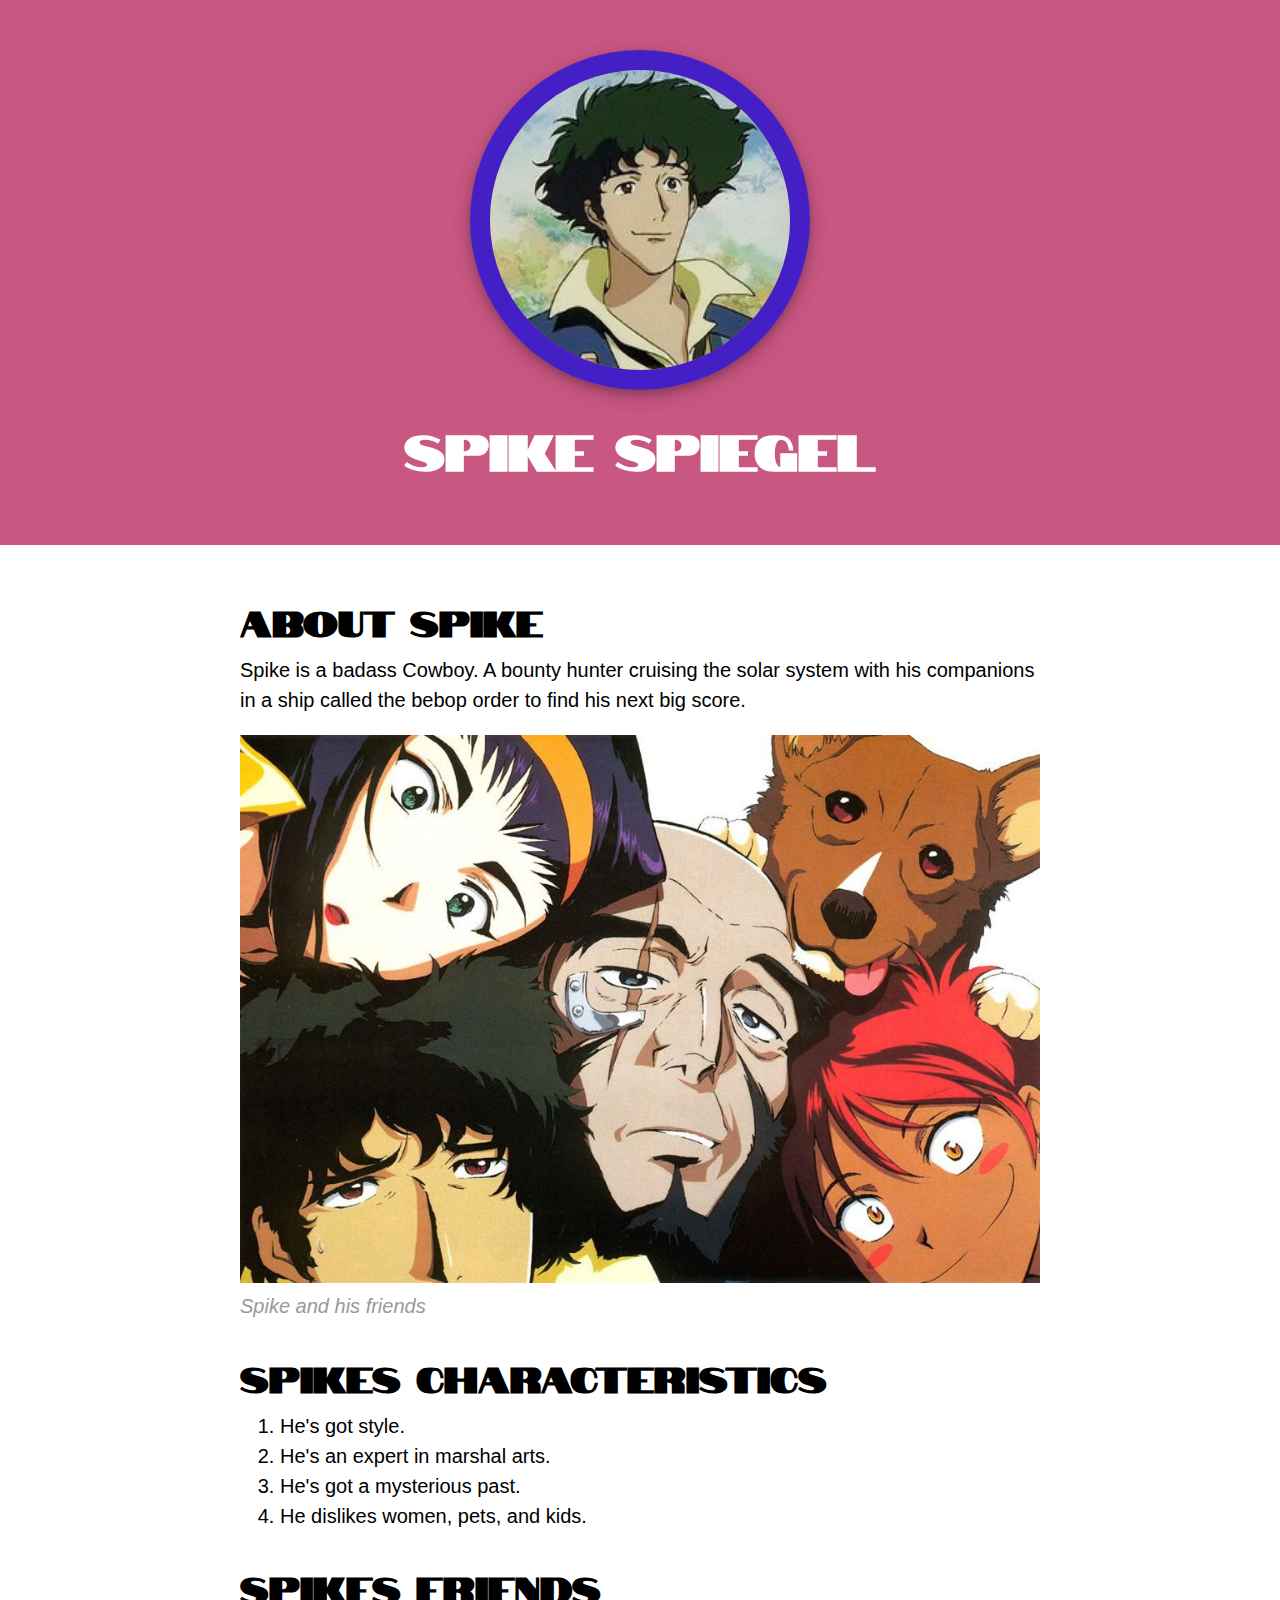
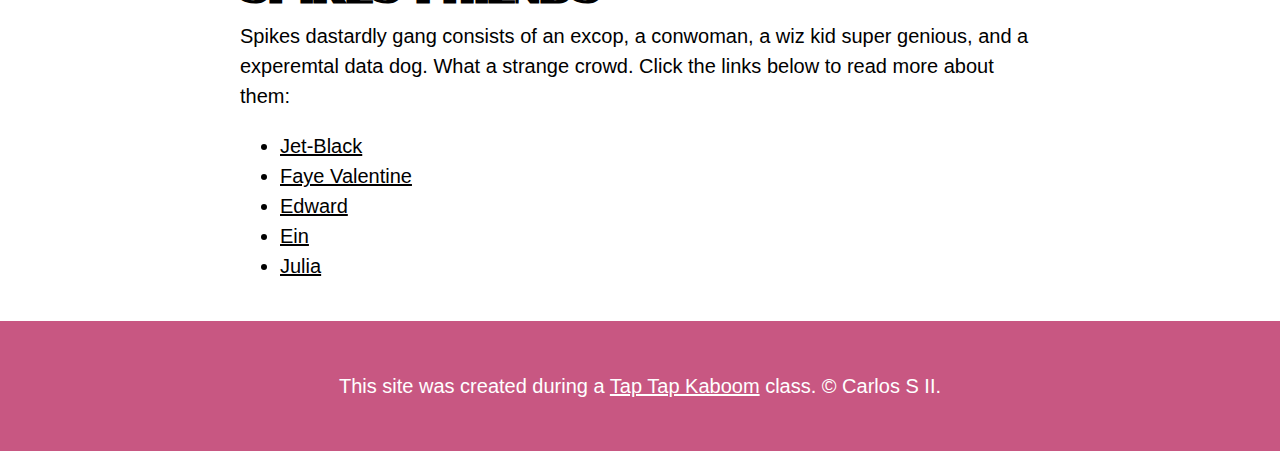
<file: index.html>
<!DOCTYPE html>
<html>
<head>
	<title>Spike Spiegel</title>
	<link rel="icon" href="img/Spike-Avatar.jpeg">
	<link rel="stylesheet" type="text/css" href="css/hero.css">
	<link href="https://fonts.googleapis.com/css2?family=Notable&display=swap" rel="stylesheet">
</head>
<body>
	<!-- header element-->
	<header>
		<img src="img/Spike-Avatar.jpeg">
		<h1>Spike Spiegel</h1>
	</header>

	<!-- main element -->
	<main>
		<h2>About Spike</h2>
		<p>Spike is a badass Cowboy. A bounty hunter cruising the solar system with his companions in a ship called the bebop order to find his next big score. </p>
		<img src="img/Spike and friends.jpeg">
		<p class="caption">Spike and his friends</p>
		
		<!-- Characteristics -->
		<h2>Spikes Characteristics</h2>
		<ol>
			<li>He's got style.</li>
			<li>He's an expert in marshal arts.</li>
			<li>He's got a mysterious past.</li>
			<li>He dislikes women, pets, and kids.</li>
		</ol>
		
		<!-- Frineds -->
		<h2>Spikes Friends</h2>
		<p>Spikes dastardly gang consists of an excop, a conwoman, a wiz kid super genious, and a experemtal data dog. What a strange crowd. Click the links below to read more about them:</p>
		<ul>
			<li><a target="_blank" href="https://cowboybebop.fandom.com/wiki/Jet_Black">Jet-Black</a></li>
			<li><a target="_blank" href="https://cowboybebop.fandom.com/wiki/Faye_Valentine">Faye Valentine</a></li>
			<li><a target="_blank" href="https://cowboybebop.fandom.com/wiki/Edward">Edward</a></li>
			<li><a target="_blank" href="https://cowboybebop.fandom.com/wiki/Ein">Ein</a></li>
			<li><a target="_blank" href="https://cowboybebop.fandom.com/wiki/Julia">Julia</a></li>
			
		</ul>

	</main>

	<!-- Footer Element -->
	<footer>
		<p>This site was created during a <a target="_blank" href="https://taptapkaboom.com">Tap Tap Kaboom</a> class. &copy; Carlos S II.</p>
	</footer>

</body>
</html>
</file>
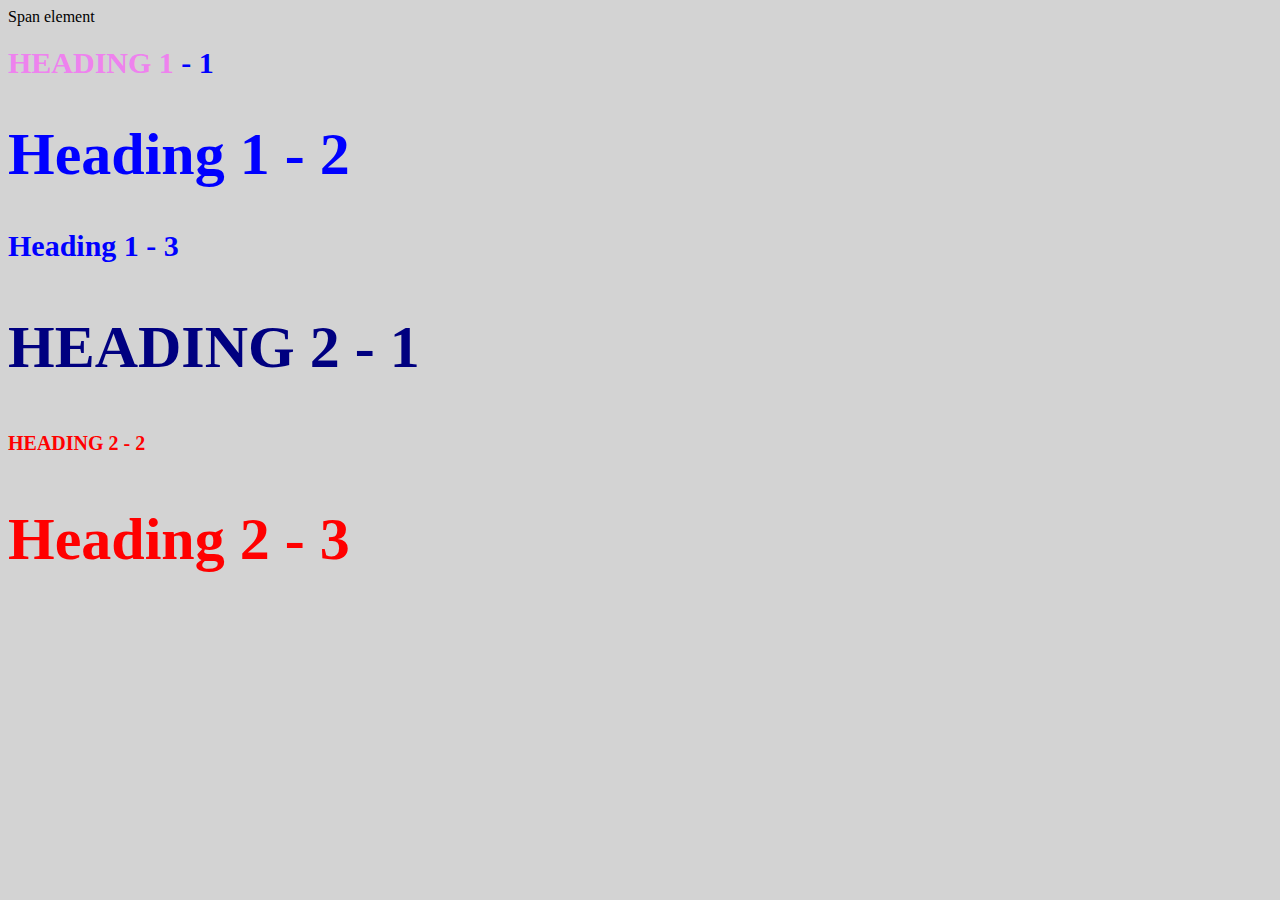
<file: style-test.html>
<!DOCTYPE html>
<html>
<head>
	<title>Style Test</title>
	<link rel="stylesheet" type="text/css" href="css/test.css">
</head>
<body>
	<span>Span element</span>
	<h1 class="uppercase"><span>Heading 1</span> - 1</h1>
	<h1 class="big">Heading 1 - 2</h1>
	<h1>Heading 1 - 3</h1>
	<h2 class="big uppercase">Heading 2 - 1</h2>
	<h2 class="uppercase">Heading 2 - 2</h2>
	<h2 class="big">Heading 2 - 3</h2>

</body>
</html>
</file>
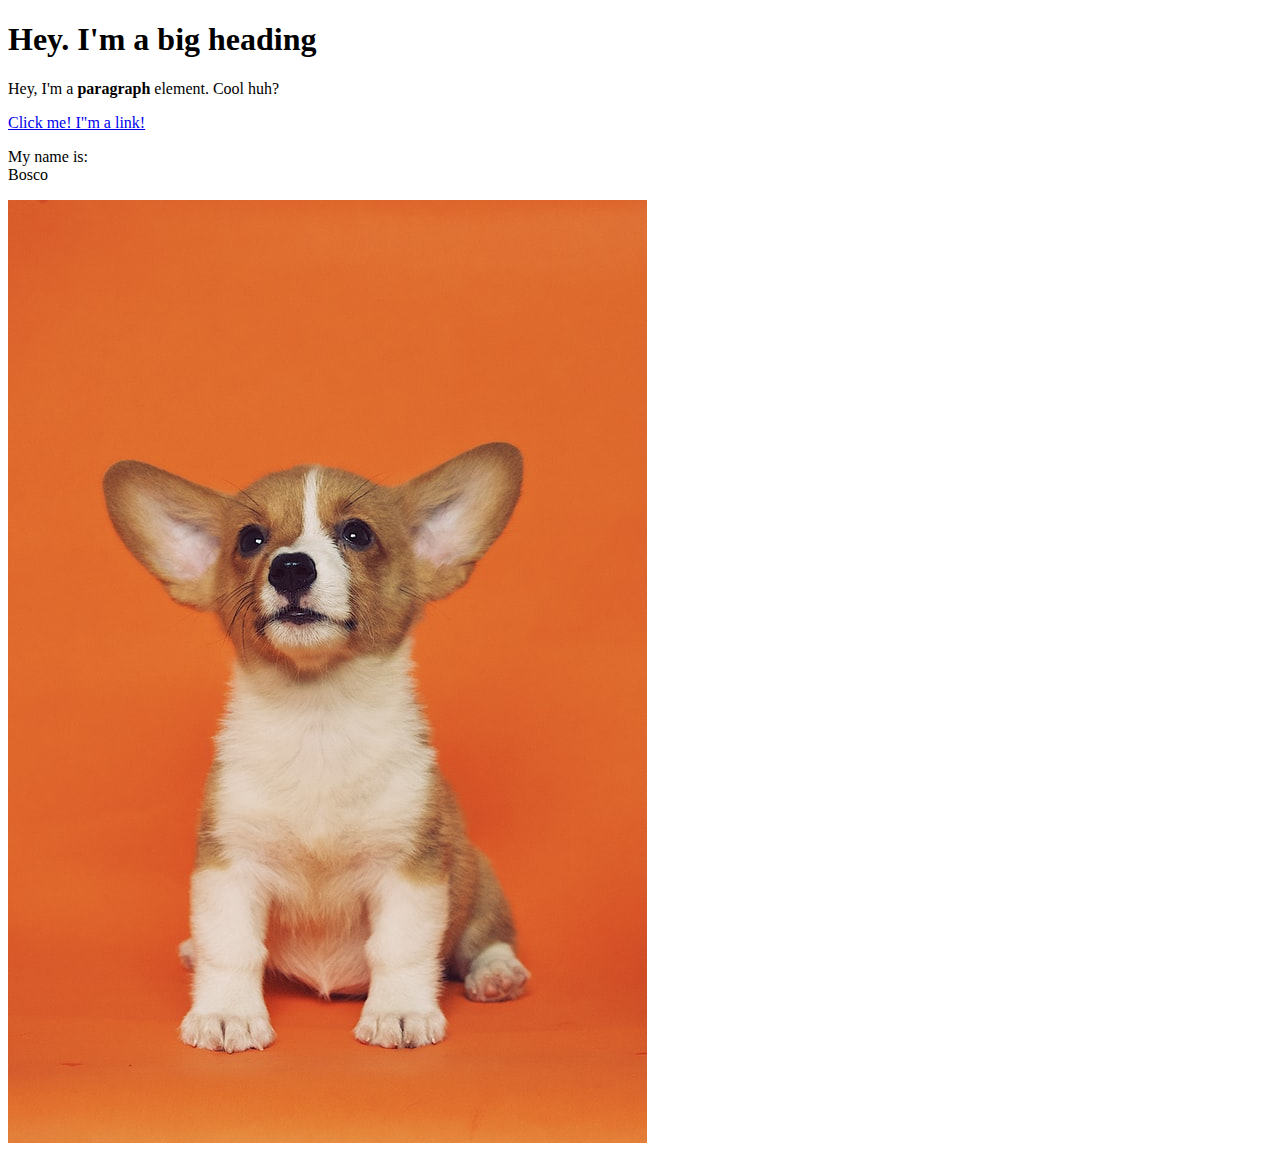
<file: test.html>
<!DOCTYPE html>
<html>
<head>
	<title>Test page</title>
</head>
<body>
	<h1>Hey. I'm a big heading</h1>
	<p>Hey, I'm a <b>paragraph</b> element. Cool huh?</p>
	<a href="https://google.com" target="_blank" title="Let's go to Google">Click me! I"m a link!</a>
	<p>My name is:<br> 
	Bosco</p>
	<img src="img/dog.jpeg">
</body>
</html>
</file>
<file: css/hero.css>
body{
	margin: 0;
	font-family: Helvetica, Arial, sans-serif;
	font-size: 20px;
	line-height: 30px;
}

header{
	background-color: #C85782;
	text-align: center;
	padding-top: 50px;
	padding-bottom: 50px; 
}

h1, h2{
	font-family: 'Notable', sans-serif;
}

header h1{
	color: white;
	font-size: 50px;

}

header img{
	border-radius: 170px;
    width: 300px;
    border: 20px solid #451FC6;
    box-shadow: 0 4px 8px 0 rgba(0, 0, 0, 0.2), 0 6px 20px 0 rgba(0, 0, 0, 0.19);

}

main{
	max-width: 800px;
	margin: 0 auto;
	padding: 20px;
}

main img{
	max-width: 100%;
}

h2{
	font-size: 35px;
	color: black;
	margin: 40px 0 10px 

}

a{
	color: black;
}
a:hover{
	color: white;
	background-color: #483a94; 
}

footer{
	background-color: #C85782;
	text-align: center;
	color: white;
	padding: 50px; 
}

footer p{
	margin: 0;
}

footer a{
	color: white;
}

footer a:hover{
	opacity: .5;
	background-color: transparent;
}

p.caption{
	color: #999999;
	font-style: italic;
	margin-top: 0;
}
</file>
<file: css/test.css>
body{
	background-color: lightgrey  
}
h1{
	font-size: 30px;
	color: blue;
}

h2{
	color: red;
	font-size:20px;
}

.big{
	font-size:60px;
}

.uppercase{
	text-transform: uppercase; 
}

.big.uppercase{
	color: navy;
} 

h1 span{
	color: violet;
}
</file>
